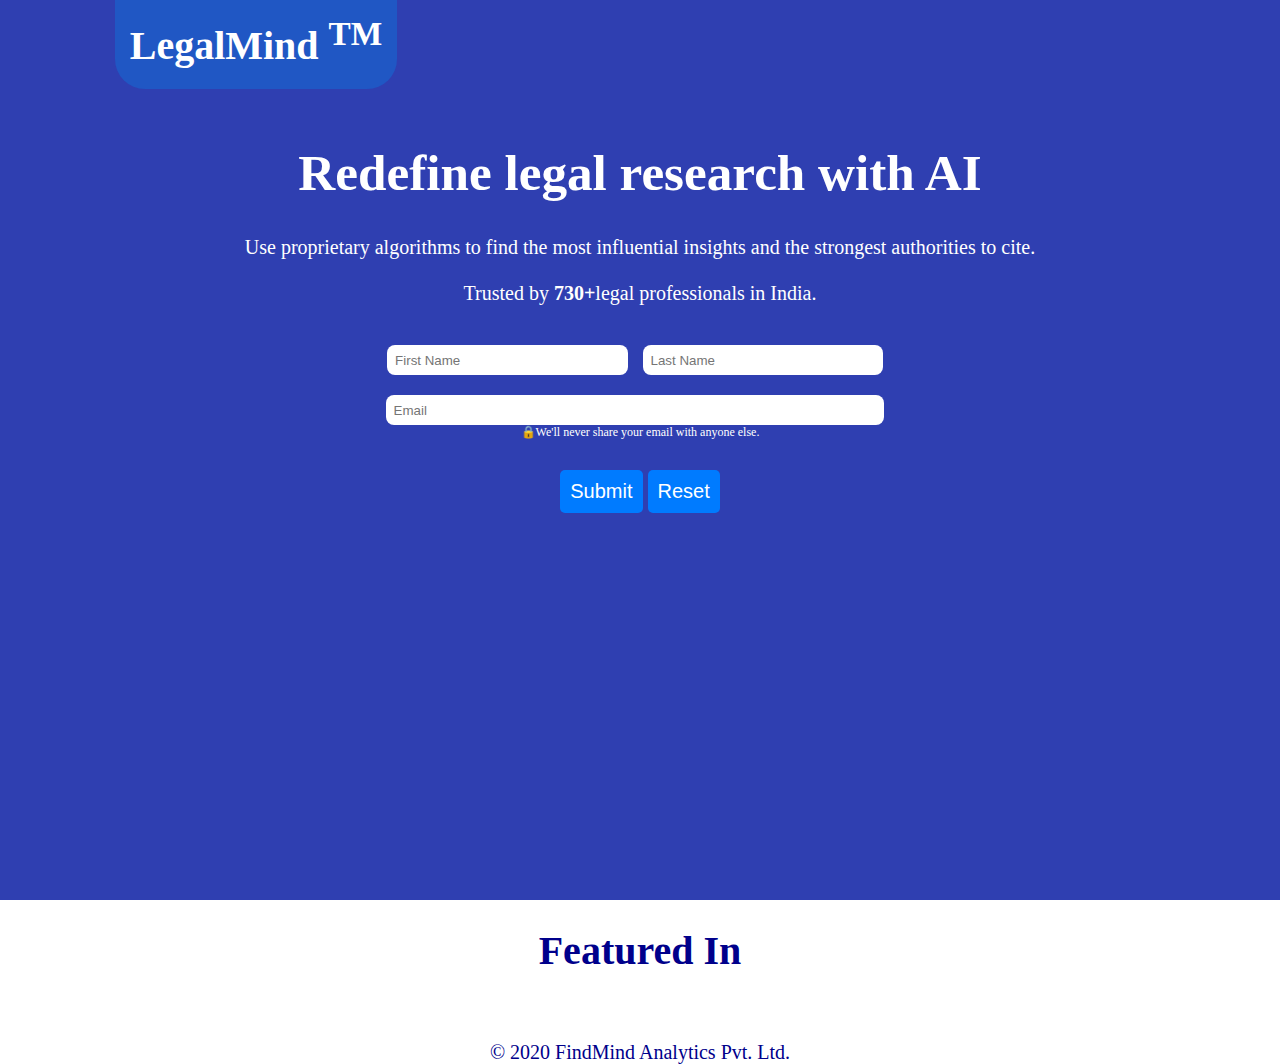
<file: index.amp.html>
<!DOCTYPE html>
<html amp lang="en">

<head>
    <meta charset="UTF-8">
    <link rel="canonical" href="index.amp.html">
    <meta http-equiv="X-UA-Compatible" content="IE=edge">
    <meta name="viewport" content="width=device-width, initial-scale=1.0">
    <style amp-custom>
        * {
            box-sizing: border-box;
        }

        body {
            margin: 0;
            padding: 0;
            color: white;
            font-size: 20px;
        }

        .main {
            display: flex;
            flex-direction: column;
            justify-content: center;
            align-items: center;
            background-color: #2f3fb1;
            padding: 0 20px 60px 20px;
        }

        .title {
            position: relative;
            top: 0;
            margin: 0;
            background-color: #2057c4;
            border-bottom-left-radius: 30px;
            border-bottom-right-radius: 30px;
            padding: 15px;
            color: white;
            margin-bottom: 20px;
        }

        .title amp-img {
            vertical-align: middle;
            height: 40px;
            width: 40px;
        }

        .sub-title {
            display: block;
            text-align: center;
            font-size: 3.2rem;
        }

        .description {
            margin: 0;
            padding: 0;
            margin-bottom: 30px;
            text-align: center;
        }

        .details {
            text-align: center;
        }

        input {
            display: inline-block;
            width: 80%;
            margin: 10px auto;
            border-radius: 8px;
            height: 30px;
            border: 0;
            padding-left: 8px;
        }

        input[type=email] {
            margin-bottom: 0;
        }

        input:focus {
            outline: 0;
        }

        .form-info {
            margin-top: 0;
            font-size: 12px;
            margin-bottom: 30px;
        }

        .btn {
            display: inline;
            background-color: #007bff;
            color: white;
            border: 0;
            padding: 10px;
            cursor: pointer;
            font-size: 20px;
            border-radius: 5px;
        }

        .btn:hover {
            background-color: #0069d9;
        }

        .featured {
            color: darkblue;
        }

        .featured h1 {
            text-align: center;
        }

        .featured-image {
            display: flex;
            flex-wrap: wrap;
            align-items: center;
            justify-content: center;
        }

        .featured-image amp-img {
            max-width: 100px;
            margin: 20px;
        }

        footer {
            color: darkblue;
            text-align: center;
        }

        @media (min-width: 800px) {
            .main {
                height: 100vh;
                justify-content: stretch;
            }

            .title {
                left: -30vw;
            }

            .sub-title {
                font-weight: bolder;
            }

            input {
                width: 40%;
                display: inline-block;
                margin-right: 10px;
            }

            input[type=email] {
                width: 83%;
            }

            .featured-image {
                display: flex;
                grid-gap: 0 0;
                flex-direction: row;
                justify-content: space-between;
                align-items: center;
            }

            .featured-image amp-img {
                margin-right: 4rem;
            }
        }
    </style>
    <title>Task</title>
    <style amp-boilerplate>
        body {
            -webkit-animation: -amp-start 8s steps(1, end) 0s 1 normal both;
            -moz-animation: -amp-start 8s steps(1, end) 0s 1 normal both;
            -ms-animation: -amp-start 8s steps(1, end) 0s 1 normal both;
            animation: -amp-start 8s steps(1, end) 0s 1 normal both
        }

        @-webkit-keyframes -amp-start {
            from {
                visibility: hidden
            }

            to {
                visibility: visible
            }
        }

        @-moz-keyframes -amp-start {
            from {
                visibility: hidden
            }

            to {
                visibility: visible
            }
        }

        @-ms-keyframes -amp-start {
            from {
                visibility: hidden
            }

            to {
                visibility: visible
            }
        }

        @-o-keyframes -amp-start {
            from {
                visibility: hidden
            }

            to {
                visibility: visible
            }
        }

        @keyframes -amp-start {
            from {
                visibility: hidden
            }

            to {
                visibility: visible
            }
        }
    </style><noscript>
        <style amp-boilerplate>
            body {
                -webkit-animation: none;
                -moz-animation: none;
                -ms-animation: none;
                animation: none
            }
        </style>
    </noscript>
    <script async src="https://cdn.ampproject.org/v0.js"></script>
    <script async custom-element="amp-form" src="https://cdn.ampproject.org/v0/amp-form-0.1.js"></script>
</head>

<body>
    <div class="main">
        <h1 class="title">
            <amp-img
                src="https://d33wubrfki0l68.cloudfront.net/b477ff7c7d6ceb0409c7777a9d58ec38f358b8ef/6219d/assets/images/logo-single.png"
                alt="" height="40" width="40"></amp-img> LegalMind <sup>TM</sup>
        </h1>
        <h1 class="sub-title">Redefine legal research with AI</h1>
        <p class="description">Use proprietary algorithms to find the most influential insights and the strongest
            authorities to cite.<br><br>
            Trusted by <strong>730+</strong>legal professionals in India.</p>
        <form class="details" action="/" target="_top">
            <input type="text" placeholder="First Name">
            <input type="text" placeholder="Last Name">
            <input type="email" placeholder="Email">
            <p class="form-info">🔒We'll never share your email with anyone else.</p>
            <button class="btn">Submit</button>
            <button class="btn">Reset</button>
        </form>
    </div>
    <div class="featured">
        <h1>Featured In</h1>
        <div class="featured-image">

            <amp-img
                src="https://d33wubrfki0l68.cloudfront.net/3e7d5ad4318dd7fc5c15e0d8abb47d190afafb0a/7e588/assets/images/businesstoday.png"
                alt="businesstoday" width="100" height="13"></amp-img>
            <amp-img
                src="https://d33wubrfki0l68.cloudfront.net/2613f61355e4314f3bff75fb0fb5ec9b97aaa1a3/a68bb/assets/images/lawcom.png"
                alt="lawcom" width="100" height="13"></amp-img>
            <amp-img
                src="https://d33wubrfki0l68.cloudfront.net/09ebee79b120fe697724f631f1bfe13f4607d13e/06d3d/assets/images/parambh.png"
                alt="parambh" width="100" height="13"></amp-img>
            <amp-img
                src="https://d33wubrfki0l68.cloudfront.net/73e57344c30a5611733186bc8733fa96dde1a842/2f91f/assets/images/barandbench.png"
                alt="barandbench" width="100" height="13"></amp-img>

        </div>
    </div>
    <footer>
        © 2020 FindMind Analytics Pvt. Ltd.
    </footer>
</body>

</html>
</file>
